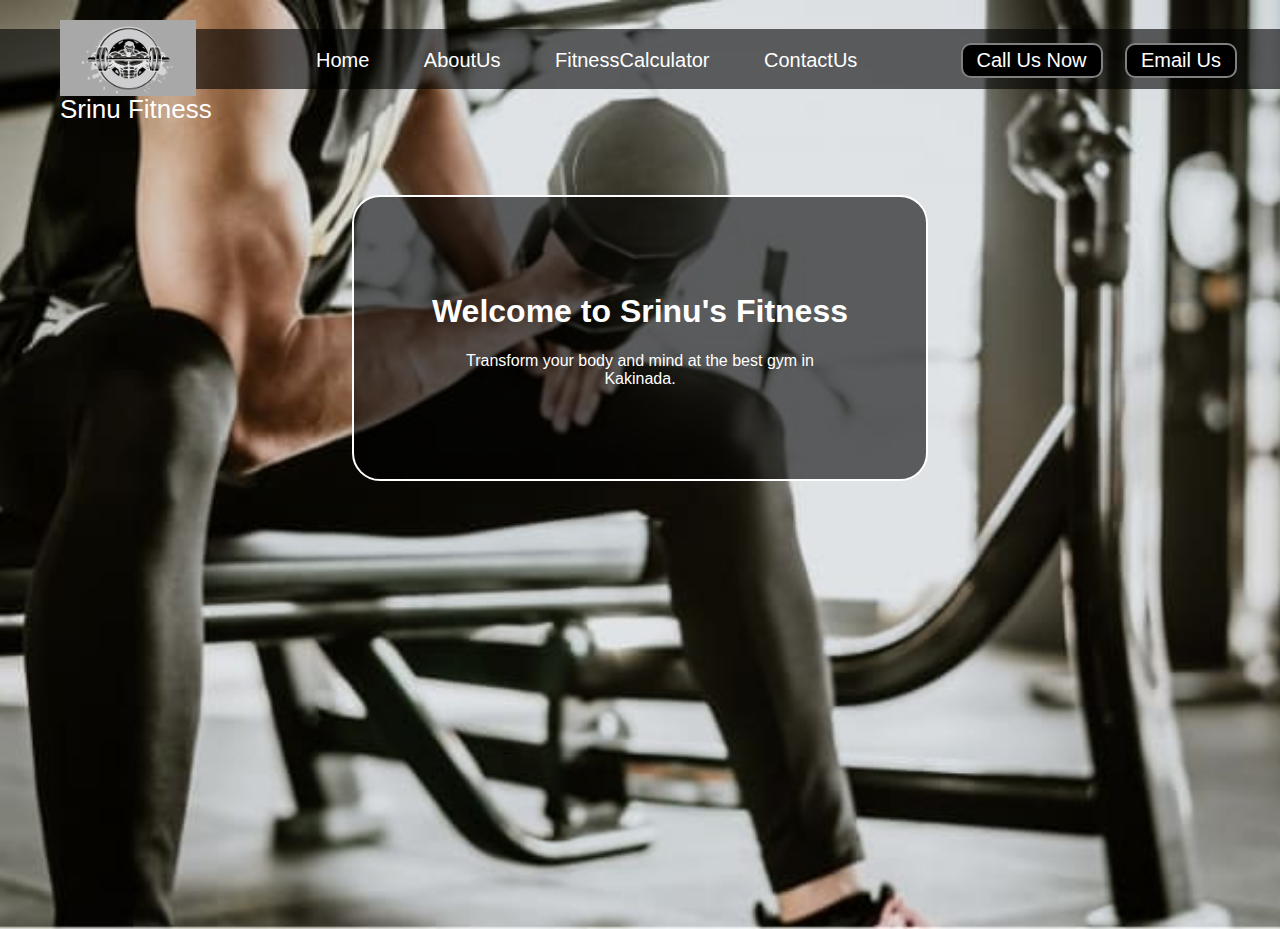
<file: index.html>
<!DOCTYPE html>
<html lang="en">
<head>
    <meta charset="UTF-8">
    <title>Srinu Fitness - Home</title>
    <link rel="stylesheet" href="style.css">
</head>
<body>
    <header class="header">
        <div class="left"><img src="lax.jpg"><div>Srinu Fitness</div></div>
        <div class="mid">
            <ul class="navbar">
                <li><a href="index.html" >Home</a></li>
                <li><a href="about.html">AboutUs</a></li>
                <li><a href="calculator.html">FitnessCalculator</a></li>
                <li><a href="contact.html">ContactUs</a></li>
            </ul>
        </div>
        <div class="right">
            <button class="btn" id="callBtn">Call Us Now</button>
            <button class="btn" id="emailBtn">Email Us</button>
        </div>
    </header>
    <div class="container">
        <h1>Welcome to Srinu's Fitness</h1>
        <p>Transform your body and mind at the best gym in Kakinada.</p>
    </div>
    <script src="script.js"></script>
</body>
</html>
</file>
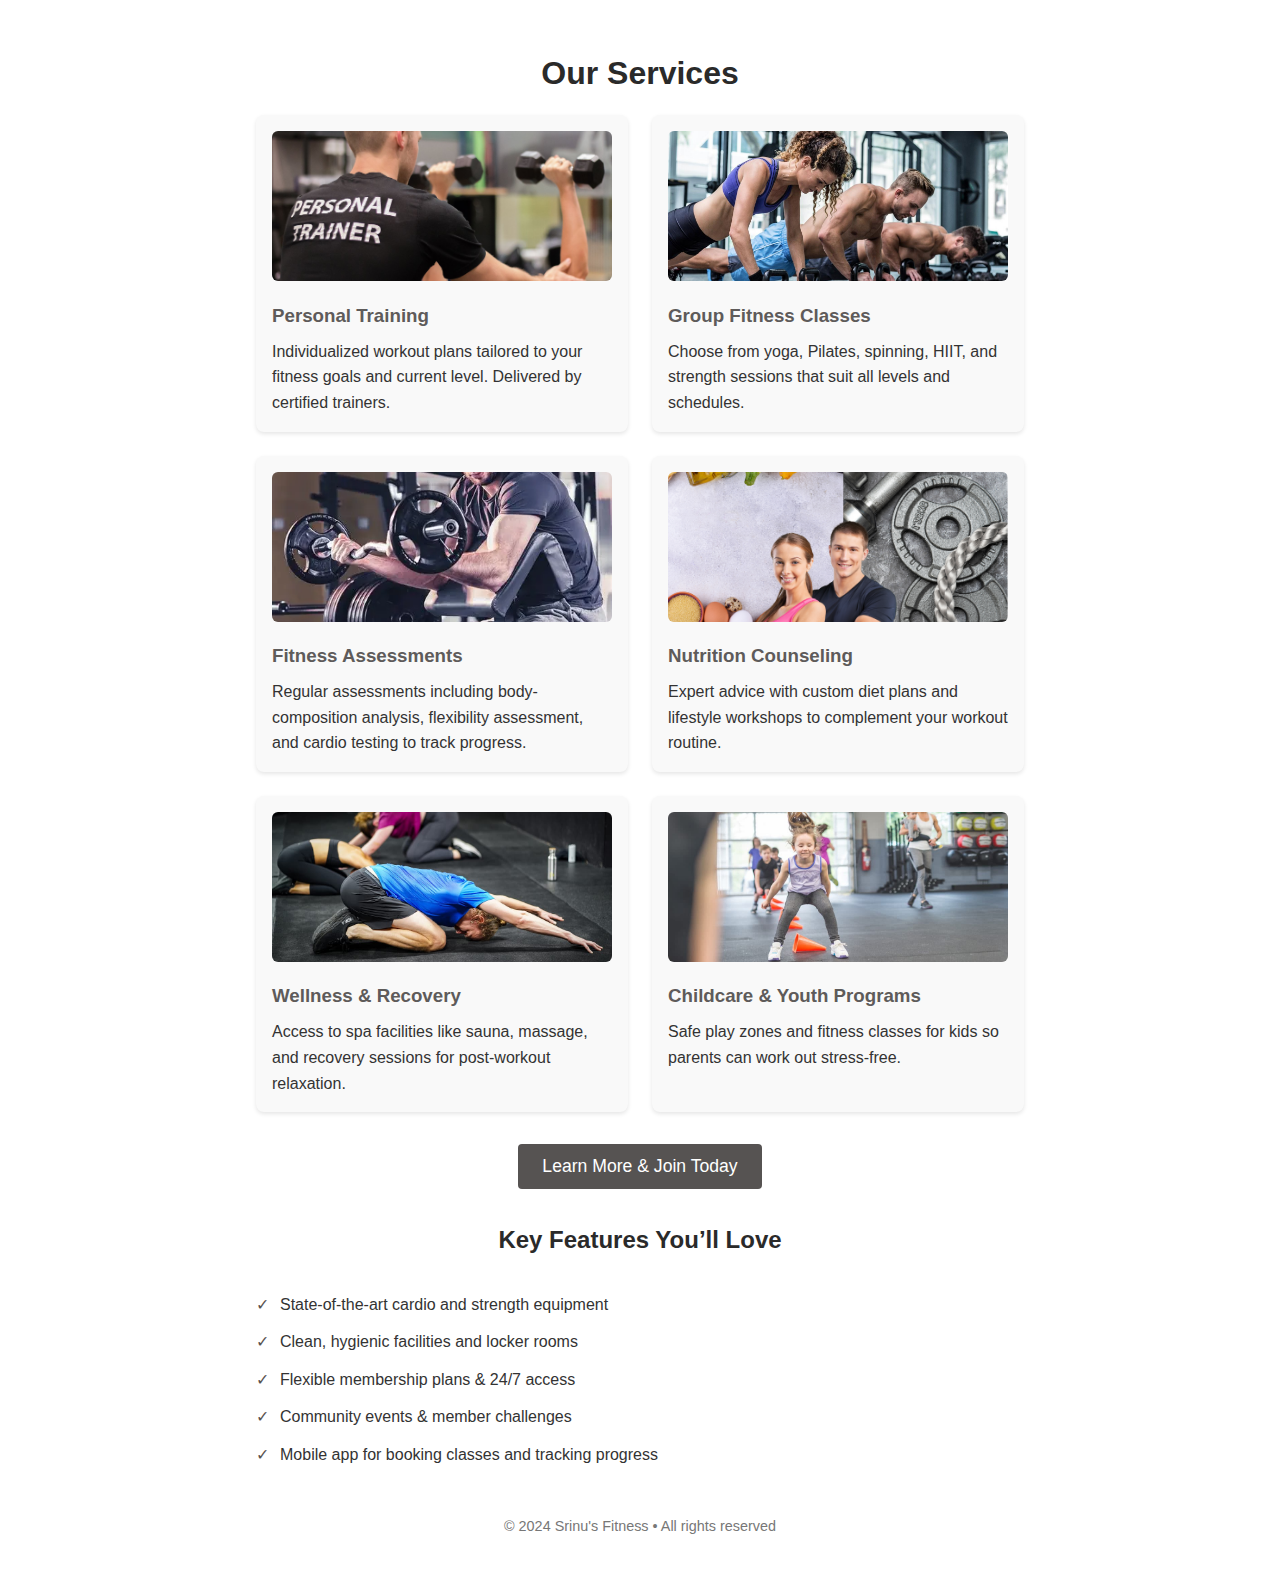
<file: about.html>
<!DOCTYPE html>
<html lang="en">
<head>
  <meta charset="UTF-8"/>
  <meta name="viewport" content="width=device-width,initial-scale=1.0"/>
  <title>About Us – Gym Services</title>
  <style>
    * {
       margin:0; 
       padding:0;
        box-sizing:border-box;
       }
    body {
       font-family: Arial,
        sans-serif; color:#333; 
        line-height:1.6; 
      }
    .container { 
      max-width:800px; 
      margin:2rem auto;
       padding:1rem; 
      }
    h1, h2 { 
      text-align:center;
       margin-bottom:1rem;
        color:#2a2a2a; 
      }
    .services { 
      display: grid; 
      grid-template-columns: repeat(auto-fit, 
      minmax(250px,1fr)); 
      gap:1.5rem; 
    }
    .service {
       background:#f9f9f9; 
       padding:1rem;
        border-radius:8px; 
        box-shadow:0 2px 4px rgba(0,0,0,0.1);
       }
    .service img {
       width: 100%;
       height: 150px;
       object-fit: cover;
       border-radius: 6px;
       margin-bottom: 0.75rem;
    }
    .service h3 { 
      margin-bottom:0.5rem; 
      color:#5e5b5a;
     }
    .cta {
       text-align:center; 
       margin:2rem 0;
       }
    .cta button { 
      padding:0.75rem 1.5rem;
       background:#565352; 
       color:#fff;
      border:none;
       border-radius:4px; 
       font-size:1.1rem; 
       cursor:pointer; }
    .features {
       margin-top:2rem;
        list-style: none;
       }
    .features li { 
      margin-bottom:0.75rem;
       padding-left:1.5rem; 
       position: relative; }
    .features li::before {
      content: "✓";
       color:#585250;
        position:absolute; 
        left:0;
    }
    footer { 
      margin-top:3rem;
       text-align:center;
        font-size:0.9rem;
         color:#777; }
  </style>
</head>
<body>
  <div class="container">
    <h1>Our Services</h1>
    <div class="services">
      <div class="service">
        <img src="personal training.jpg" alt="Personal Training">
        <h3>Personal Training</h3>
        <p>Individualized workout plans tailored to your fitness goals and current level. Delivered by certified trainers.</p>
      </div>
      <div class="service">
        <img src="groupfitnessclasses.jpg" alt="Group Fitness Classes">
        <h3>Group Fitness Classes</h3>
        <p>Choose from yoga, Pilates, spinning, HIIT, and strength sessions that suit all levels and schedules.</p>
      </div>
      <div class="service">
        <img src="fitness assessment.jpg" alt="Fitness Assessments">
        <h3>Fitness Assessments</h3>
        <p>Regular assessments including body-composition analysis, flexibility assessment, and cardio testing to track progress.</p>
      </div>
      <div class="service">
        <img src="nutrition counselling.png" alt="Nutrition Counseling">
        <h3>Nutrition Counseling</h3>
        <p>Expert advice with custom diet plans and lifestyle workshops to complement your workout routine.</p>
      </div>
      <div class="service">
        <img src="wellness and recovery.jpg" alt="Wellness & Recovery">
        <h3>Wellness & Recovery</h3>
        <p>Access to spa facilities like sauna, massage, and recovery sessions for post-workout relaxation.</p>
      </div>
      <div class="service">
        <img src="child care programs.jpg" alt="Childcare Programs">
        <h3>Childcare & Youth Programs</h3>
        <p>Safe play zones and fitness classes for kids so parents can work out stress-free.</p>
      </div>
    </div>

    <div class="cta">
      <button id="learnMore">Learn More & Join Today</button>
    </div>

    <h2>Key Features You’ll Love</h2>
    <ul class="features">
      <li>State-of-the-art cardio and strength equipment</li>
      <li>Clean, hygienic facilities and locker rooms</li>
      <li>Flexible membership plans & 24/7 access</li>
      <li>Community events & member challenges</li>
      <li>Mobile app for booking classes and tracking progress</li>
    </ul>

    <footer>&copy; 2024 Srinu's Fitness • All rights reserved</footer>
  </div>

  <script>
    document.getElementById('learnMore').addEventListener('click', function() {
      alert('Thank you for your interest! Please visit our membership page or contact us for details.');
    });
  </script>
</body>
</html>
</file>
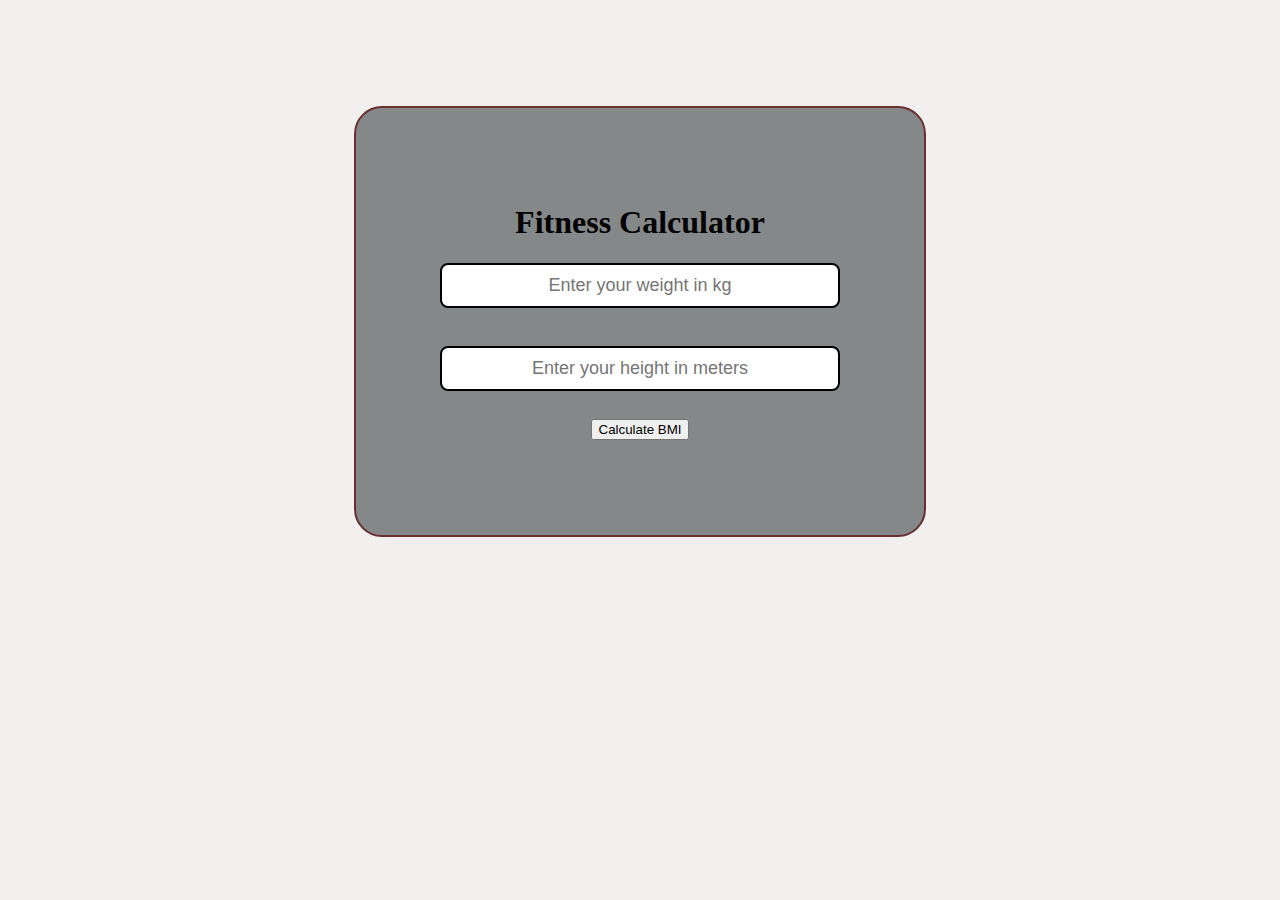
<file: calculator.html>
<!DOCTYPE html>
<html lang="en">
<head>
    <meta charset="UTF-8">
    <title>Fitness Calculator</title>
    <style>
        body{
            background-color: #F2F0EF;
        }
        
        .container {
    border: 2px solid rgb(106, 47, 47);
    margin: 106px auto;
    padding: 75px;
    width: 33%;
    border-radius: 28px;
    text-align: center;
    background-color: rgb(132, 136, 136);
}

.form-group input {
    display: block;
    width: 90%;
    margin: 10px auto;
    padding: 10px;
    font-size: 18px;
    border-radius: 8px;
    border: 2px solid black;
    text-align: center;
}

#bmiResult {
    font-size: 22px;
    color: #004d99;
    margin-top: 20px;
}
    </style>
    
</head>
<body>
    
    <div class="container">
        <h1>Fitness Calculator</h1>
        <div class="form-group">
            <input type="text" id="weight" placeholder="Enter your weight in kg">
        </div>
        <br>
        <div class="form-group">
            <input type="text" id="height" placeholder="Enter your height in meters">
        </div>
        <br>
        <button class="btn" id="bmiBtn">Calculate BMI</button>
        <h2 id="bmiResult"></h2>
    </div>
    <script>
        const bmiBtn = document.getElementById('bmiBtn');
    if (bmiBtn) {
        bmiBtn.addEventListener('click', () => {
            const weight = parseFloat(document.getElementById('weight').value);
            const height = parseFloat(document.getElementById('height').value);
            const result = document.getElementById('bmiResult');

            if (!weight || !height || height <= 0) {
                result.innerText = "Please enter valid weight and height.";
                result.style.color = "red";
                return;
            }

            const bmi = weight / (height * height);
            let status = "";

            if (bmi < 18.5) status = "Underweight";
            else if (bmi < 24.9) status = "Normal weight";
            else if (bmi < 29.9) status = "Overweight";
            else status = "Obese";

            result.innerText = `Your BMI is ${bmi.toFixed(2)} (${status})`;
            result.style.color = "#004d99";
        });
    }
    </script>
    
</body>
</html>
</file>
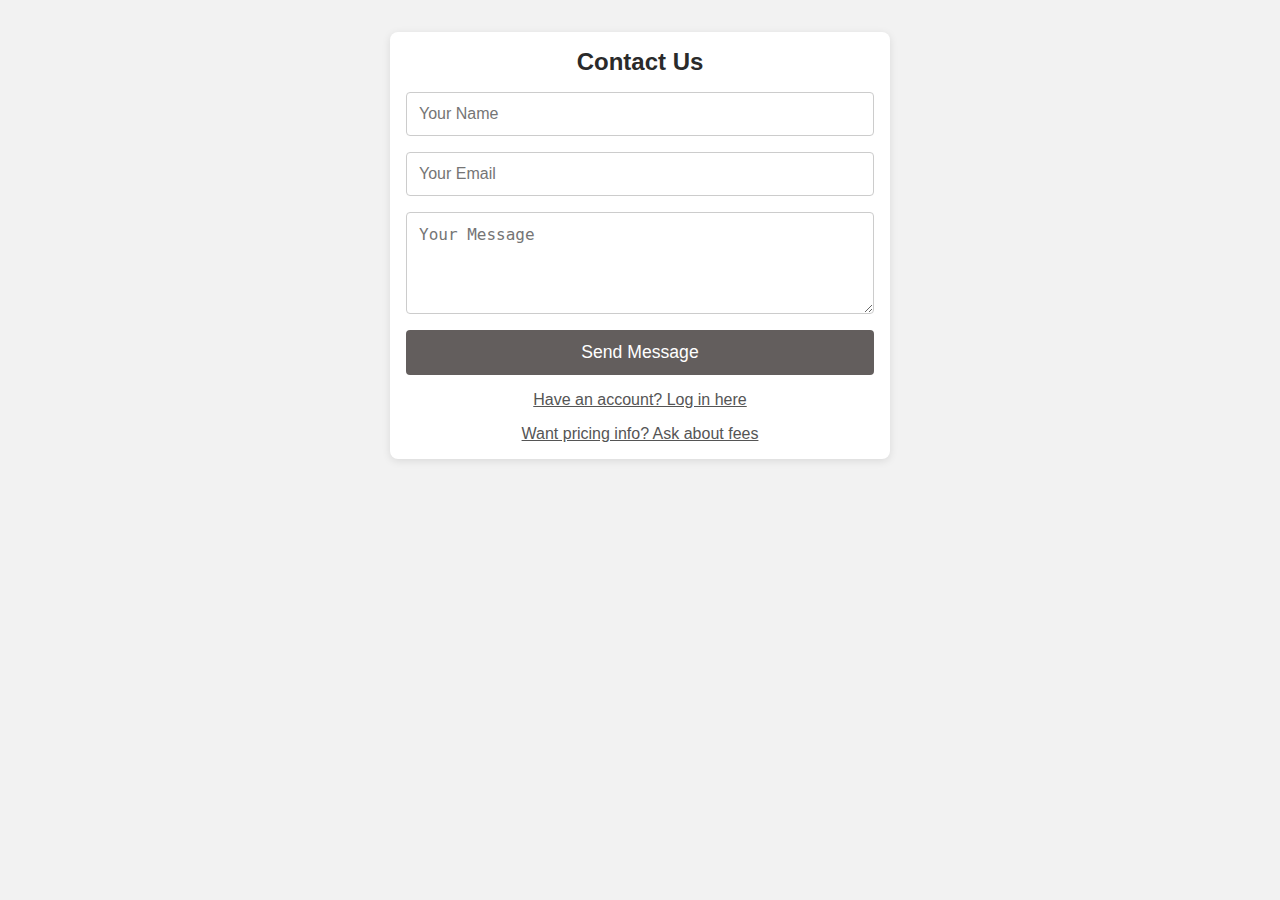
<file: contact.html>
<!DOCTYPE html>
<html lang="en">
<head>
  <meta charset="UTF-8"/>
  <meta name="viewport" content="width=device-width, initial-scale=1.0"/>
  <title>Contact, Login & Fee Inquiry – Gym Portal</title>
  <style>
    *{margin:0;
      padding:0;
      box-sizing:border-box;
    }
    body{
      font-family:Arial,sans-serif; 
      background:#f2f2f2; 
      color:#333;}
    .container{
      max-width:500px;
      margin:2rem auto;
      padding:1rem;
      background:#fff;
      border-radius:8px;
      box-shadow:0 2px 8px rgba(0,0,0,0.1);}
    h2{
      text-align:center;
      margin-bottom:1rem;
      color:#2a2a2a;}
    form{
      display:flex;
      flex-direction:column;
      gap:1rem;}
    input, textarea, select{
      padding:0.75rem;
      border:1px solid #ccc;
      border-radius:4px;
      font-size:1rem;
      width:100%;}
    button{
      padding:0.75rem;
      border:none;
      border-radius:4px;
      background:#635e5d;
      color:#fff;
      font-size:1.1rem;
      cursor:pointer;}
    button:hover{
      background:#676362;}
    .toggle-link{
      margin-top:1rem;
      text-align:center;
      color:#555;
      cursor:pointer;
      text-decoration:underline;}
    .hidden{
      display:none;}
  </style>
</head>
<body>

  <!-- Contact Form -->
  <div class="container" id="contactBox">
    <h2>Contact Us</h2>
    <form id="contactForm">
      <input type="text" name="name" placeholder="Your Name" required/>
      <input type="email" name="email" placeholder="Your Email" required/>
      <textarea name="message" rows="4" placeholder="Your Message" required></textarea>
      <button type="submit">Send Message</button>
    </form>
    <p class="toggle-link" onclick="toggleForm('contactBox','loginBox')">Have an account? Log in here</p>
    <p class="toggle-link" onclick="toggleForm('contactBox','feeBox')">Want pricing info? Ask about fees</p>
    <div id="contactThank" aria-live="polite"></div>
  </div>

  <!-- Login Form -->
  <div class="container hidden" id="loginBox">
    <h2>Member Login</h2>
    <form id="loginForm">
      <input type="email" name="email" placeholder="Email address" required/>
      <input type="password" name="password" placeholder="Password" required/>
      <button type="submit">Log In</button>
    </form>
    <p class="toggle-link" onclick="toggleForm('loginBox','contactBox')">Back to Contact form</p>
    <div id="loginMsg" aria-live="polite"></div>
  </div>

  <!-- Fee Inquiry Form -->
  <div class="container hidden" id="feeBox">
    <h2>Membership Fee Inquiry</h2>
    <form id="feeForm">
      <input type="text" name="name" placeholder="Your Name" required/>
      <input type="email" name="email" placeholder="Your Email" required/>
      <label>
        What type of membership?
        <select name="plan" required>
          <option value="">Select a plan</option>
          <option value="basic">Basic – Gym access only</option>
          <option value="standard">Standard – Includes classes</option>
          <option value="premium">Premium – All access & perks</option>
        </select>
      </label>
      <textarea name="comments" rows="3" placeholder="Any questions about our fees or plans"></textarea>
      <button type="submit">Request Pricing</button>
    </form>
    <p class="toggle-link" onclick="toggleForm('feeBox','contactBox')">Back to Contact form</p>
    <div id="feeMsg" aria-live="polite"></div>
  </div>

  <script>
    function toggleForm(hideId, showId) {
      document.getElementById(hideId).classList.add('hidden');
      document.getElementById(showId).classList.remove('hidden');
    }

    document.getElementById('contactForm').addEventListener('submit', function(e){
      e.preventDefault();
      const name = this.name.value;
      document.getElementById('contactThank').textContent = `Thanks, ${name}! Your message is on its way.`;
      this.reset();
    });

    document.getElementById('loginForm').addEventListener('submit', function(e){
      e.preventDefault();
      const email = this.email.value;
      document.getElementById('loginMsg').textContent = `Welcome back, ${email}!`;
      this.reset();
    });

    document.getElementById('feeForm').addEventListener('submit', function(e){
      e.preventDefault();
      const name = this.name.value;
      document.getElementById('feeMsg').textContent = `Thanks, ${name}! We'll send pricing info soon.`;
      this.reset();
    });
  </script>
</body>
</html>
</file>
<file: style.css>
body {
    font-family: Arial, sans-serif;
    color: white;
    margin: 0;
    padding: 0;
    background: url('image.jpg') no-repeat center center/cover;
    height:100vh;

}

.header, .container {
    background-color: rgba(0, 0, 0, 0.6);
}

.left {
    display: inline-block;
    position: absolute;
    left: 60px;
    top: 20px;
}

.left img {
    width: 136px;
    filter: invert(100%);
}

.left div {
    line-height: 19px;
    font-size: 26px;
    text-align: center;
}


.mid {
    display: block;
    width: 60%; 
    margin: 29px auto;
}
 


.right {
    position: absolute;
    right: 34px;
    top: 43px;
    display: inline-block;
}

.navbar {
    display: inline-block;
    
    display:left;
    list-style: none;
    
    text-align: left;
}

.navbar li {
    display: inline-block;
    font-size: 24px;
    text-align: left;
    text-decoration: none;
}

.navbar li a {
    color: white;
    text-decoration: none;
    padding: 34px 20px;
    font-size:20px;
    margin-right:10px;
}

.navbar li a:hover, .navbar li a.active {
    text-decoration: underline;
    color: grey;
}

.btn {
    font-family: Arial, sans-serif;
    margin: 0 9px;
    background-color: black;
    color: white;
    padding: 4px 14px;
    border: 2px solid grey;
    border-radius: 10px;
    font-size: 20px;
    cursor: pointer;
}

.btn:hover {
    background-color: rgb(31, 30, 30);
}

.container {
    border: 2px solid white;
    margin: 106px auto;
    padding: 75px;
    width: 33%;
    border-radius: 28px;
    text-align: center;
}

.form-group input {
    display: block;
    width: 90%;
    margin: 10px auto;
    padding: 10px;
    font-size: 18px;
    border-radius: 8px;
    border: 2px solid black;
    text-align: center;
}

#bmiResult {
    font-size: 22px;
    color: rgb(87, 13, 191);
    margin-top: 20px;
}
</file>
